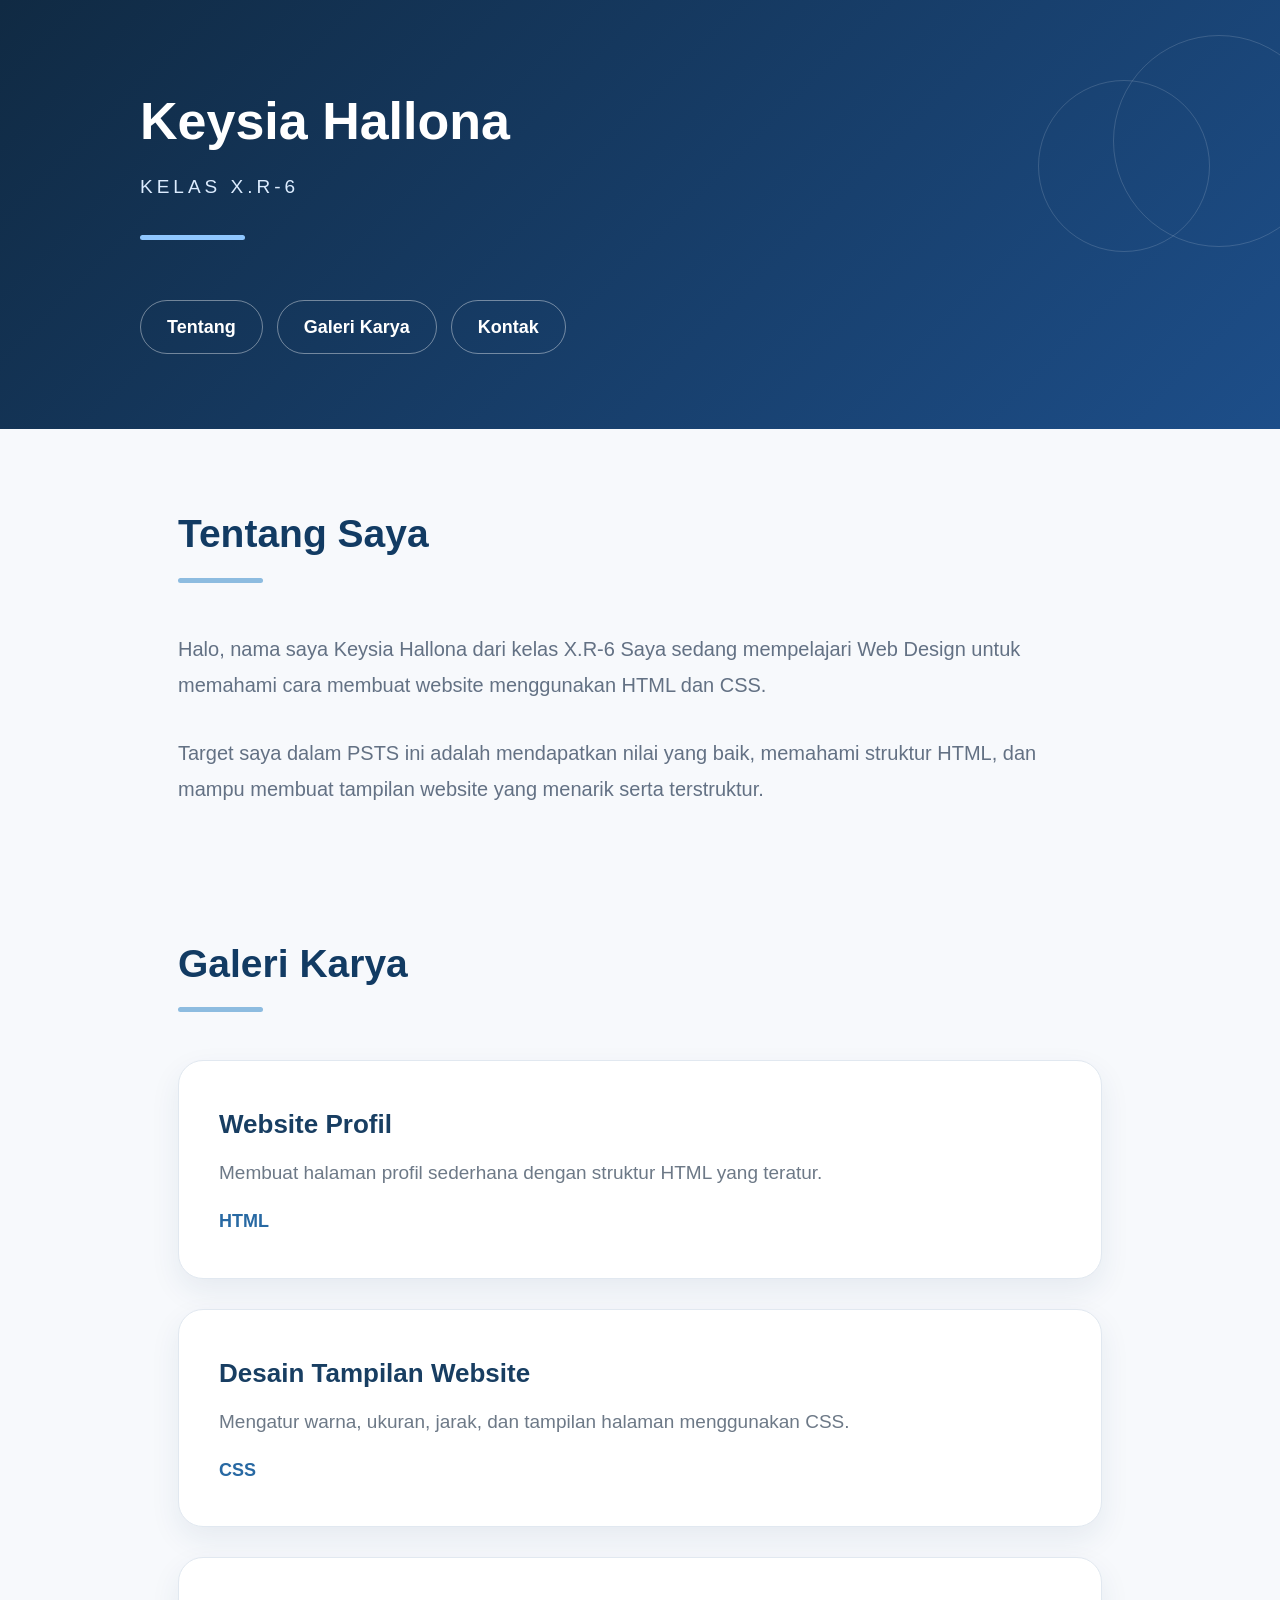
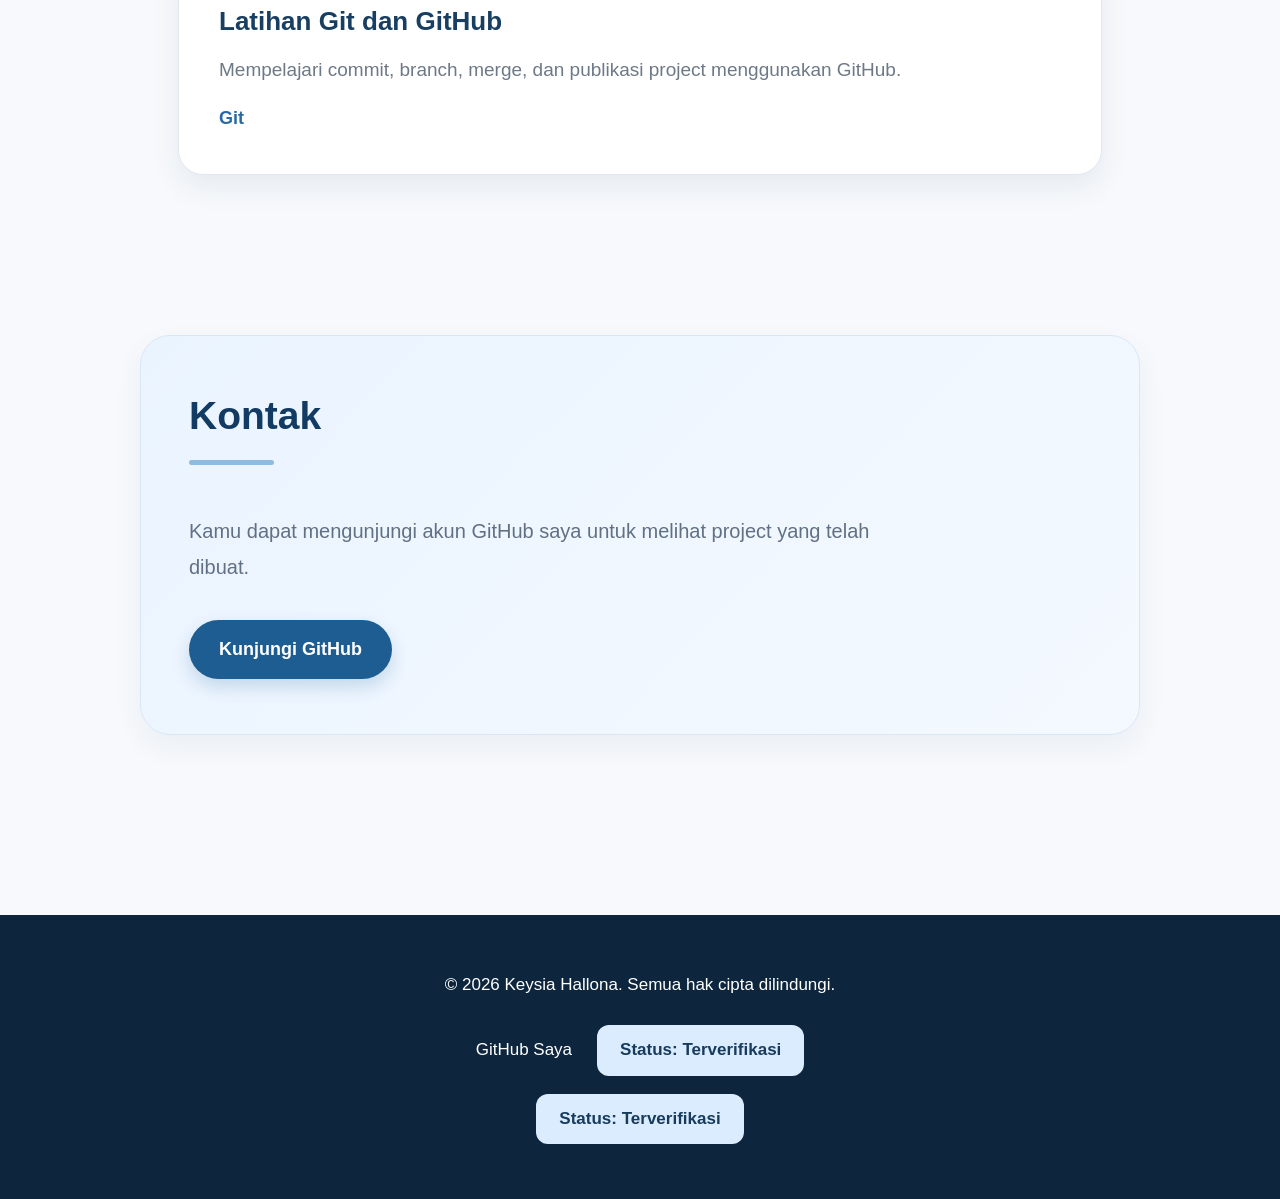
<file: index.html>
<!DOCTYPE html>
<html lang="id">
<head>
    <meta charset="UTF-8">
    <meta name="viewport" content="width=device-width, initial-scale=1.0">
    <title>Keysia Hallona</title>
    <link rel="stylesheet" href="style.css">
</head>

<body>

    <!-- Hero -->
    <header class="hero">
        <div class="hero-content">
            <h1>Keysia Hallona</h1>
            <p class="kelas">KELAS X.R-6</p>

            <div class="garis"></div>

            <nav>
                <a href="#tentang">Tentang</a>
                <a href="#galeri">Galeri Karya</a>
                <a href="#kontak">Kontak</a>
            </nav>
        </div>
    </header>


    <!-- Tentang -->
    <section id="tentang" class="section">
        <h2>Tentang Saya</h2>
        <div class="garis-kecil"></div>

        <p>
            Halo, nama saya Keysia Hallona dari kelas X.R-6
            Saya sedang mempelajari Web Design untuk memahami
            cara membuat website menggunakan HTML dan CSS.
        </p>

        <p>
            Target saya dalam PSTS ini adalah mendapatkan nilai
            yang baik, memahami struktur HTML, dan mampu membuat
            tampilan website yang menarik serta terstruktur.
        </p>
    </section>


    <!-- Galeri -->
    <section id="galeri" class="section">
        <h2>Galeri Karya</h2>
        <div class="garis-kecil"></div>

        <div class="card">
            <h3>Website Profil</h3>
            <p>
                Membuat halaman profil sederhana dengan
                struktur HTML yang teratur.
            </p>
            <span>HTML</span>
        </div>

        <div class="card">
            <h3>Desain Tampilan Website</h3>
            <p>
                Mengatur warna, ukuran, jarak, dan tampilan
                halaman menggunakan CSS.
            </p>
            <span>CSS</span>
        </div>

        <div class="card">
            <h3>Latihan Git dan GitHub</h3>
            <p>
                Mempelajari commit, branch, merge, dan
                publikasi project menggunakan GitHub.
            </p>
            <span>Git</span>
        </div>
    </section>


    <!-- Kontak -->
    <section id="kontak" class="kontak">
        <h2>Kontak</h2>
        <div class="garis-kecil"></div>

        <p>
            Kamu dapat mengunjungi akun GitHub saya untuk
            melihat project yang telah dibuat.
        </p>

        <a class="tombol"
           href="https://github.com/USERNAMEKAMU"
           target="_blank">
            Kunjungi GitHub
        </a>
    </section>


    <!-- Footer -->
    <footer>
        <p>© 2026 Keysia Hallona. Semua hak cipta dilindungi.</p>

        <div class="footer-status">
            <span>GitHub Saya</span>
            <span class="status">Status: Terverifikasi</span>
        </div>

        <div class="status-bawah">
            Status: Terverifikasi
        </div>
    </footer>

</body>
</html>
</file>
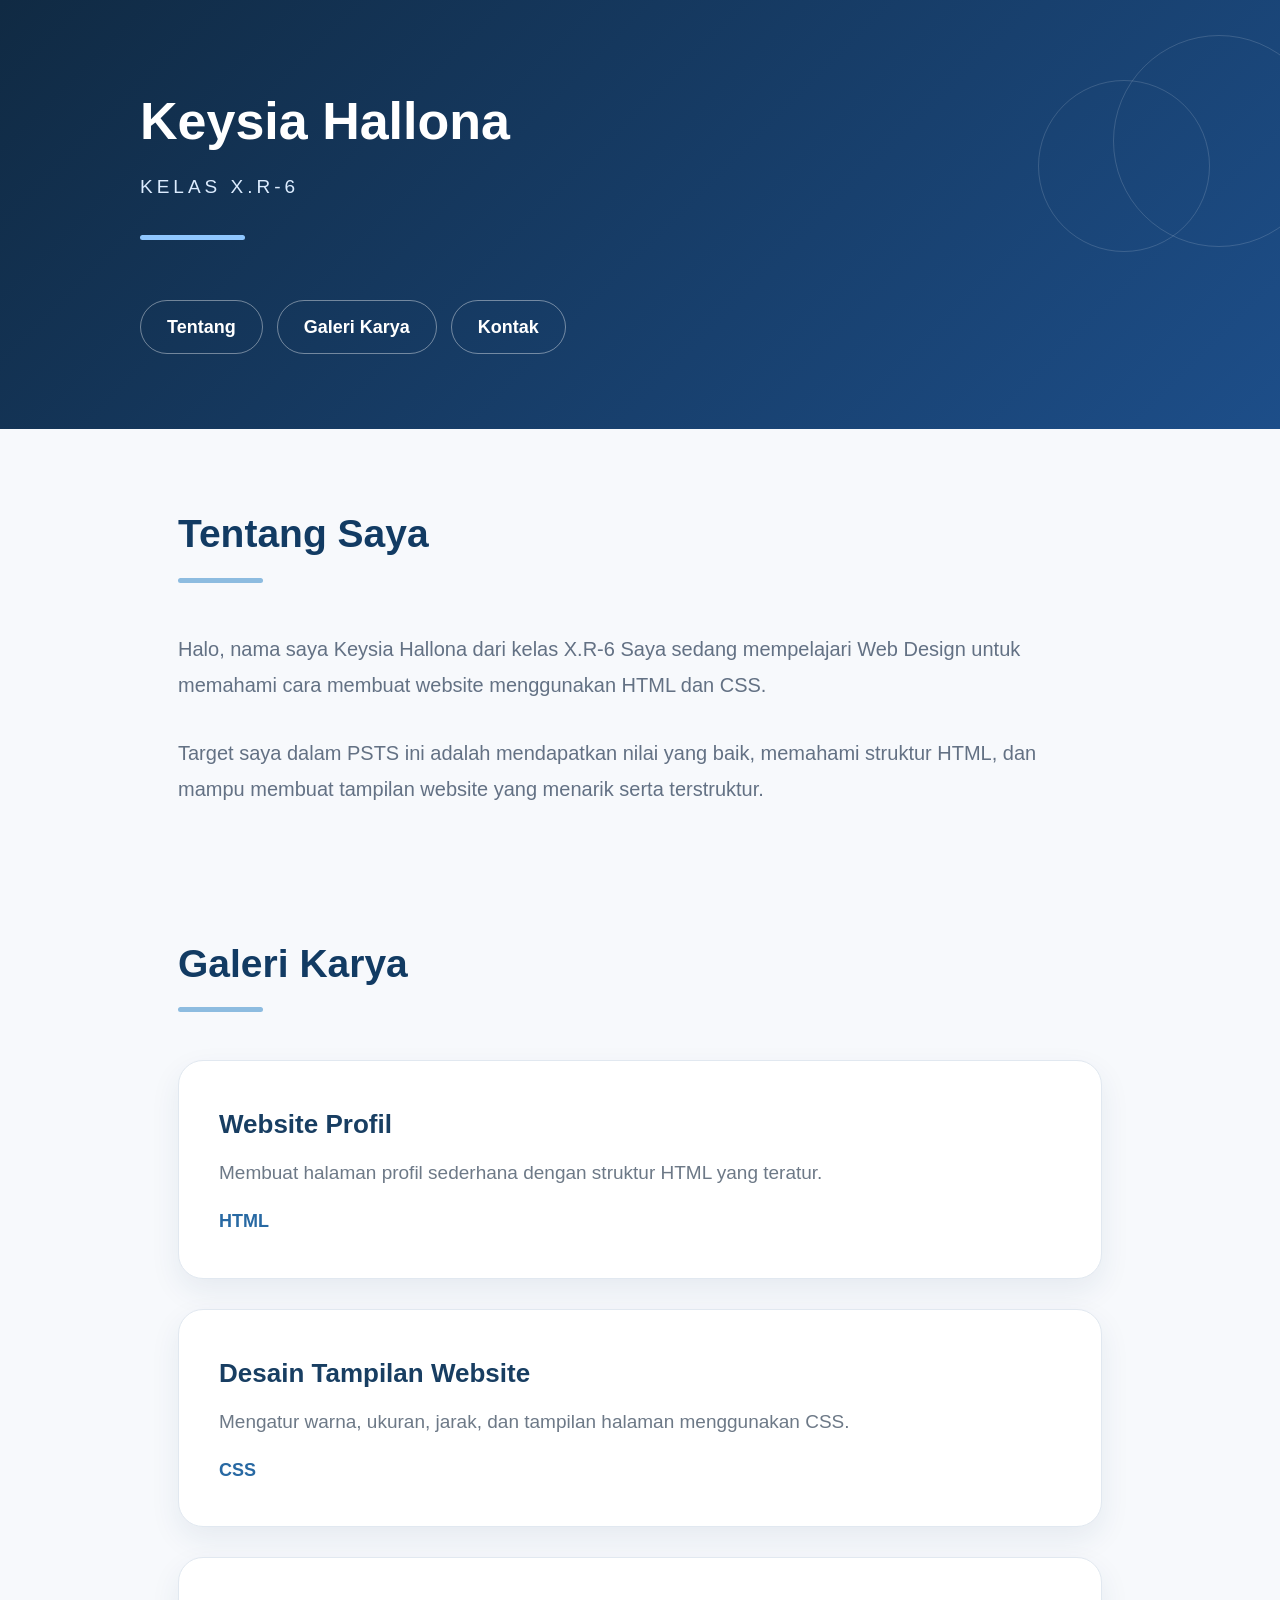
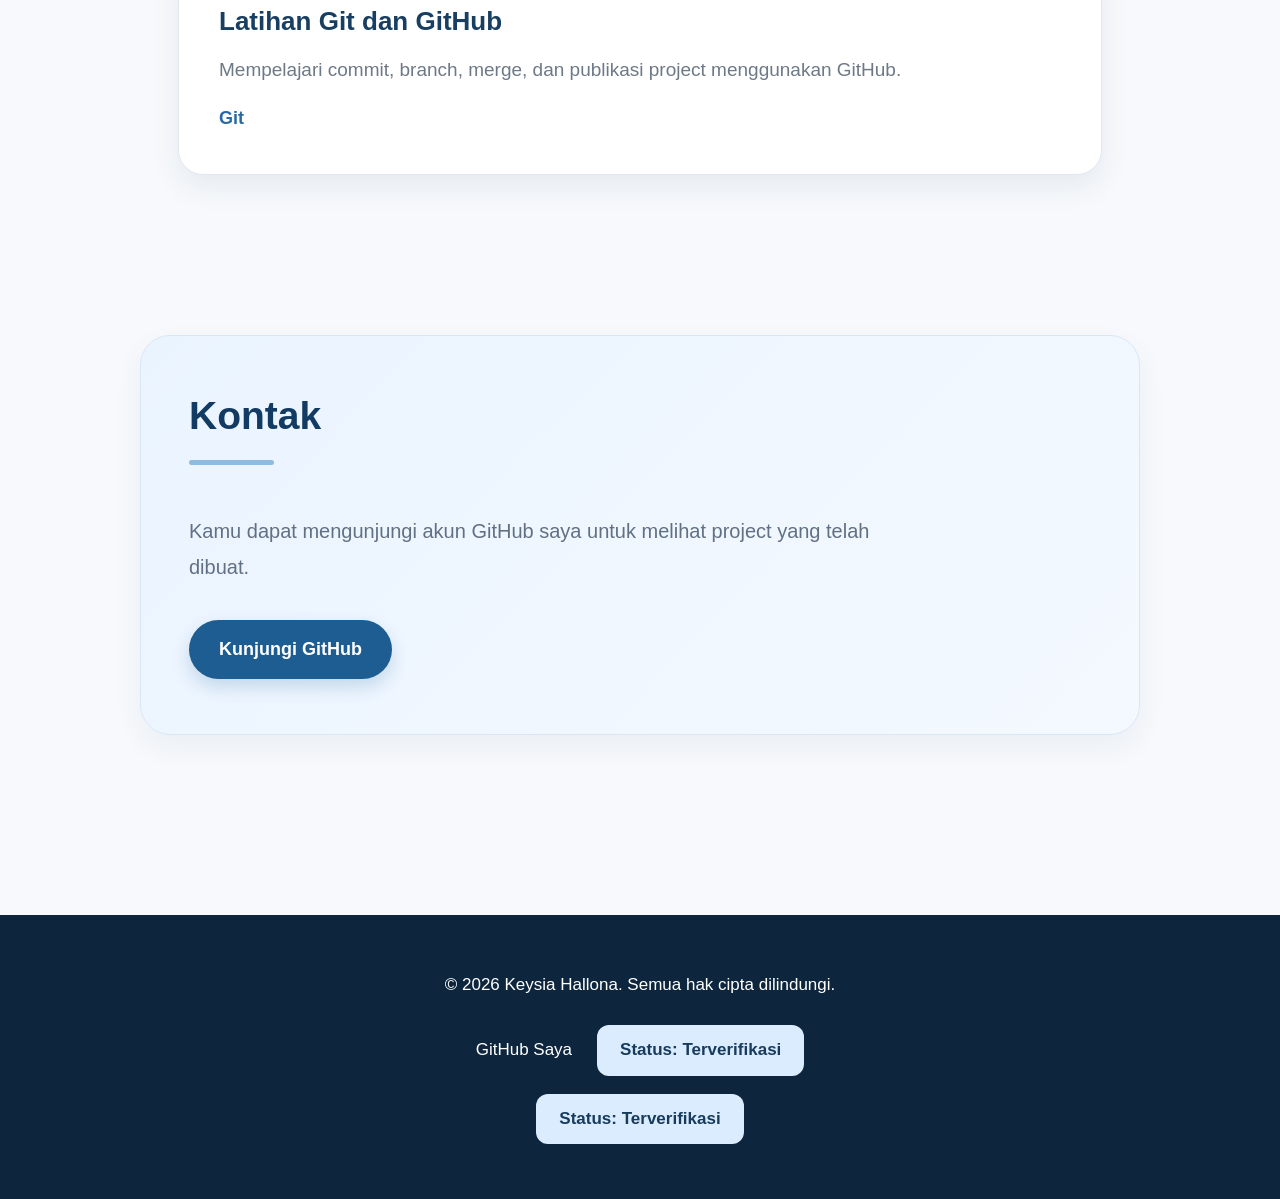
<file: psts-ganjil-wd-keysiahallona/index.html>
<!DOCTYPE html>
<html lang="id">
<head>
    <meta charset="UTF-8">
    <meta name="viewport" content="width=device-width, initial-scale=1.0">
    <title>Keysia Hallona</title>
    <link rel="stylesheet" href="style.css">
</head>

<body>

    <!-- Hero -->
    <header class="hero">
        <div class="hero-content">
            <h1>Keysia Hallona</h1>
            <p class="kelas">KELAS X.R-6</p>

            <div class="garis"></div>

            <nav>
                <a href="#tentang">Tentang</a>
                <a href="#galeri">Galeri Karya</a>
                <a href="#kontak">Kontak</a>
            </nav>
        </div>
    </header>


    <!-- Tentang -->
    <section id="tentang" class="section">
        <h2>Tentang Saya</h2>
        <div class="garis-kecil"></div>

        <p>
            Halo, nama saya Keysia Hallona dari kelas X.R-6
            Saya sedang mempelajari Web Design untuk memahami
            cara membuat website menggunakan HTML dan CSS.
        </p>

        <p>
            Target saya dalam PSTS ini adalah mendapatkan nilai
            yang baik, memahami struktur HTML, dan mampu membuat
            tampilan website yang menarik serta terstruktur.
        </p>
    </section>


    <!-- Galeri -->
    <section id="galeri" class="section">
        <h2>Galeri Karya</h2>
        <div class="garis-kecil"></div>

        <div class="card">
            <h3>Website Profil</h3>
            <p>
                Membuat halaman profil sederhana dengan
                struktur HTML yang teratur.
            </p>
            <span>HTML</span>
        </div>

        <div class="card">
            <h3>Desain Tampilan Website</h3>
            <p>
                Mengatur warna, ukuran, jarak, dan tampilan
                halaman menggunakan CSS.
            </p>
            <span>CSS</span>
        </div>

        <div class="card">
            <h3>Latihan Git dan GitHub</h3>
            <p>
                Mempelajari commit, branch, merge, dan
                publikasi project menggunakan GitHub.
            </p>
            <span>Git</span>
        </div>
    </section>


    <!-- Kontak -->
    <section id="kontak" class="kontak">
        <h2>Kontak</h2>
        <div class="garis-kecil"></div>

        <p>
            Kamu dapat mengunjungi akun GitHub saya untuk
            melihat project yang telah dibuat.
        </p>

        <a class="tombol"
           href="https://github.com/USERNAMEKAMU"
           target="_blank">
            Kunjungi GitHub
        </a>
    </section>


    <!-- Footer -->
    <footer>
        <p>© 2026 Keysia Hallona. Semua hak cipta dilindungi.</p>

        <div class="footer-status">
            <span>GitHub Saya</span>
            <span class="status">Status: Terverifikasi</span>
        </div>

        <div class="status-bawah">
            Status: Terverifikasi
        </div>
    </footer>

</body>
</html>
</file>
<file: style.css>
/* ================================
   RESET
================================ */

* {
    margin: 0;
    padding: 0;
    box-sizing: border-box;
}

html {
    scroll-behavior: smooth;
}

body {
    font-family: Arial, Helvetica, sans-serif;
    background: #f7f9fc;
    color: #26364a;
    line-height: 1.8;
}


/* ================================
   HERO
================================ */

.hero {
    position: relative;
    overflow: hidden;
    background: linear-gradient(135deg, #102a43, #1d4e89);
    color: white;
    padding: 90px 38px 75px;
}

/* lingkaran dekorasi */

.hero::before,
.hero::after {
    content: "";
    position: absolute;
    border: 1px solid rgba(255, 255, 255, 0.15);
    border-radius: 50%;
}

.hero::before {
    width: 210px;
    height: 210px;
    right: -45px;
    top: 35px;
}

.hero::after {
    width: 170px;
    height: 170px;
    right: 70px;
    top: 80px;
}

.hero-content {
    position: relative;
    z-index: 2;
    max-width: 1000px;
    margin: auto;
}

.hero h1 {
    font-size: 52px;
    line-height: 1.2;
    margin-bottom: 18px;
    font-weight: 700;
}

.kelas {
    font-size: 19px;
    letter-spacing: 4px;
    color: #dcecff;
    margin-bottom: 30px;
}

.garis {
    width: 105px;
    height: 5px;
    background: #8fc7ff;
    border-radius: 20px;
    margin-bottom: 60px;
}


/* ================================
   NAVIGATION
================================ */

nav {
    display: flex;
    gap: 14px;
    flex-wrap: wrap;
}

nav a {
    color: white;
    text-decoration: none;
    border: 1.5px solid rgba(255, 255, 255, 0.4);
    border-radius: 40px;
    padding: 10px 26px;
    font-size: 18px;
    font-weight: bold;
    transition: 0.3s ease;
}

nav a:hover {
    background: white;
    color: #174a7e;
    transform: translateY(-3px);
}


/* ================================
   SECTION
================================ */

.section {
    max-width: 1000px;
    margin: auto;
    padding: 80px 38px 20px;
}

.section h2,
.kontak h2 {
    font-size: 39px;
    line-height: 1.3;
    color: #123b63;
    margin-bottom: 18px;
}

.garis-kecil {
    width: 85px;
    height: 5px;
    background: #8dbce0;
    border-radius: 20px;
    margin-bottom: 48px;
}

.section p {
    font-size: 20px;
    color: #637184;
    margin-bottom: 32px;
}


/* ================================
   CARD GALERI
================================ */

.card {
    background: white;
    border: 1px solid #e1e8f0;
    border-radius: 25px;
    padding: 40px;
    margin-bottom: 30px;
    box-shadow: 0 12px 30px rgba(31, 63, 96, 0.08);
    transition: 0.3s ease;
}

.card:hover {
    transform: translateY(-7px);
    box-shadow: 0 18px 35px rgba(31, 63, 96, 0.14);
}

.card h3 {
    font-size: 26px;
    color: #183e62;
    margin-bottom: 8px;
}

.card p {
    font-size: 19px;
    color: #6d7987;
    margin-bottom: 5px;
}

.card span {
    display: inline-block;
    margin-top: 10px;
    color: #2869a3;
    font-size: 18px;
    font-weight: bold;
}


/* ================================
   KONTAK
================================ */

.kontak {
    max-width: 1000px;
    margin: 110px auto 180px;
    background: linear-gradient(135deg, #eaf4ff, #f4f9ff);
    border: 1px solid #d8e7f5;
    border-radius: 30px;
    padding: 55px 48px;
    box-shadow: 0 12px 30px rgba(31, 63, 96, 0.06);
}

.kontak p {
    font-size: 20px;
    color: #617083;
    margin-bottom: 35px;
    max-width: 700px;
}


/* ================================
   BUTTON
================================ */

.tombol {
    display: inline-block;
    background: #1d5d91;
    color: white;
    text-decoration: none;
    padding: 13px 30px;
    border-radius: 40px;
    font-size: 18px;
    font-weight: bold;
    transition: 0.3s ease;
    box-shadow: 0 8px 18px rgba(29, 93, 145, 0.2);
}

.tombol:hover {
    background: #123f65;
    transform: translateY(-3px);
    box-shadow: 0 12px 25px rgba(29, 93, 145, 0.3);
}


/* ================================
   FOOTER
================================ */

footer {
    background: #0d263d;
    color: white;
    text-align: center;
    padding: 55px 30px;
    font-size: 17px;
}

.footer-status {
    display: flex;
    justify-content: center;
    align-items: center;
    gap: 25px;
    margin-top: 25px;
}

.status,
.status-bawah {
    background: #dcecff;
    color: #173b5c;
    padding: 10px 23px;
    border-radius: 12px;
    font-weight: bold;
}

.status-bawah {
    display: inline-block;
    margin-top: 18px;
}


/* ================================
   RESPONSIVE HP
================================ */

@media (max-width: 600px) {

    .hero {
        padding: 70px 38px 65px;
    }

    .hero h1 {
        font-size: 39px;
    }

    .kelas {
        font-size: 16px;
        letter-spacing: 3px;
    }

    .garis {
        margin-bottom: 50px;
    }

    nav {
        gap: 10px;
    }

    nav a {
        font-size: 17px;
        padding: 9px 22px;
    }

    .section {
        padding: 65px 38px 10px;
    }

    .section h2,
    .kontak h2 {
        font-size: 34px;
    }

    .section p,
    .kontak p {
        font-size: 19px;
    }

    .card {
        padding: 35px;
        border-radius: 24px;
    }

    .card h3 {
        font-size: 24px;
    }

    .card p {
        font-size: 18px;
    }

    .kontak {
        margin: 90px 38px 160px;
        padding: 45px 35px;
    }

    .footer-status {
        flex-direction: column;
        gap: 15px;
    }
}
</file>
<file: psts-ganjil-wd-keysiahallona/style.css>
/* ================================
   RESET
================================ */

* {
    margin: 0;
    padding: 0;
    box-sizing: border-box;
}

html {
    scroll-behavior: smooth;
}

body {
    font-family: Arial, Helvetica, sans-serif;
    background: #f7f9fc;
    color: #26364a;
    line-height: 1.8;
}


/* ================================
   HERO
================================ */

.hero {
    position: relative;
    overflow: hidden;
    background: linear-gradient(135deg, #102a43, #1d4e89);
    color: white;
    padding: 90px 38px 75px;
}

/* lingkaran dekorasi */

.hero::before,
.hero::after {
    content: "";
    position: absolute;
    border: 1px solid rgba(255, 255, 255, 0.15);
    border-radius: 50%;
}

.hero::before {
    width: 210px;
    height: 210px;
    right: -45px;
    top: 35px;
}

.hero::after {
    width: 170px;
    height: 170px;
    right: 70px;
    top: 80px;
}

.hero-content {
    position: relative;
    z-index: 2;
    max-width: 1000px;
    margin: auto;
}

.hero h1 {
    font-size: 52px;
    line-height: 1.2;
    margin-bottom: 18px;
    font-weight: 700;
}

.kelas {
    font-size: 19px;
    letter-spacing: 4px;
    color: #dcecff;
    margin-bottom: 30px;
}

.garis {
    width: 105px;
    height: 5px;
    background: #8fc7ff;
    border-radius: 20px;
    margin-bottom: 60px;
}


/* ================================
   NAVIGATION
================================ */

nav {
    display: flex;
    gap: 14px;
    flex-wrap: wrap;
}

nav a {
    color: white;
    text-decoration: none;
    border: 1.5px solid rgba(255, 255, 255, 0.4);
    border-radius: 40px;
    padding: 10px 26px;
    font-size: 18px;
    font-weight: bold;
    transition: 0.3s ease;
}

nav a:hover {
    background: white;
    color: #174a7e;
    transform: translateY(-3px);
}


/* ================================
   SECTION
================================ */

.section {
    max-width: 1000px;
    margin: auto;
    padding: 80px 38px 20px;
}

.section h2,
.kontak h2 {
    font-size: 39px;
    line-height: 1.3;
    color: #123b63;
    margin-bottom: 18px;
}

.garis-kecil {
    width: 85px;
    height: 5px;
    background: #8dbce0;
    border-radius: 20px;
    margin-bottom: 48px;
}

.section p {
    font-size: 20px;
    color: #637184;
    margin-bottom: 32px;
}


/* ================================
   CARD GALERI
================================ */

.card {
    background: white;
    border: 1px solid #e1e8f0;
    border-radius: 25px;
    padding: 40px;
    margin-bottom: 30px;
    box-shadow: 0 12px 30px rgba(31, 63, 96, 0.08);
    transition: 0.3s ease;
}

.card:hover {
    transform: translateY(-7px);
    box-shadow: 0 18px 35px rgba(31, 63, 96, 0.14);
}

.card h3 {
    font-size: 26px;
    color: #183e62;
    margin-bottom: 8px;
}

.card p {
    font-size: 19px;
    color: #6d7987;
    margin-bottom: 5px;
}

.card span {
    display: inline-block;
    margin-top: 10px;
    color: #2869a3;
    font-size: 18px;
    font-weight: bold;
}


/* ================================
   KONTAK
================================ */

.kontak {
    max-width: 1000px;
    margin: 110px auto 180px;
    background: linear-gradient(135deg, #eaf4ff, #f4f9ff);
    border: 1px solid #d8e7f5;
    border-radius: 30px;
    padding: 55px 48px;
    box-shadow: 0 12px 30px rgba(31, 63, 96, 0.06);
}

.kontak p {
    font-size: 20px;
    color: #617083;
    margin-bottom: 35px;
    max-width: 700px;
}


/* ================================
   BUTTON
================================ */

.tombol {
    display: inline-block;
    background: #1d5d91;
    color: white;
    text-decoration: none;
    padding: 13px 30px;
    border-radius: 40px;
    font-size: 18px;
    font-weight: bold;
    transition: 0.3s ease;
    box-shadow: 0 8px 18px rgba(29, 93, 145, 0.2);
}

.tombol:hover {
    background: #123f65;
    transform: translateY(-3px);
    box-shadow: 0 12px 25px rgba(29, 93, 145, 0.3);
}


/* ================================
   FOOTER
================================ */

footer {
    background: #0d263d;
    color: white;
    text-align: center;
    padding: 55px 30px;
    font-size: 17px;
}

.footer-status {
    display: flex;
    justify-content: center;
    align-items: center;
    gap: 25px;
    margin-top: 25px;
}

.status,
.status-bawah {
    background: #dcecff;
    color: #173b5c;
    padding: 10px 23px;
    border-radius: 12px;
    font-weight: bold;
}

.status-bawah {
    display: inline-block;
    margin-top: 18px;
}


/* ================================
   RESPONSIVE HP
================================ */

@media (max-width: 600px) {

    .hero {
        padding: 70px 38px 65px;
    }

    .hero h1 {
        font-size: 39px;
    }

    .kelas {
        font-size: 16px;
        letter-spacing: 3px;
    }

    .garis {
        margin-bottom: 50px;
    }

    nav {
        gap: 10px;
    }

    nav a {
        font-size: 17px;
        padding: 9px 22px;
    }

    .section {
        padding: 65px 38px 10px;
    }

    .section h2,
    .kontak h2 {
        font-size: 34px;
    }

    .section p,
    .kontak p {
        font-size: 19px;
    }

    .card {
        padding: 35px;
        border-radius: 24px;
    }

    .card h3 {
        font-size: 24px;
    }

    .card p {
        font-size: 18px;
    }

    .kontak {
        margin: 90px 38px 160px;
        padding: 45px 35px;
    }

    .footer-status {
        flex-direction: column;
        gap: 15px;
    }
}
</file>
